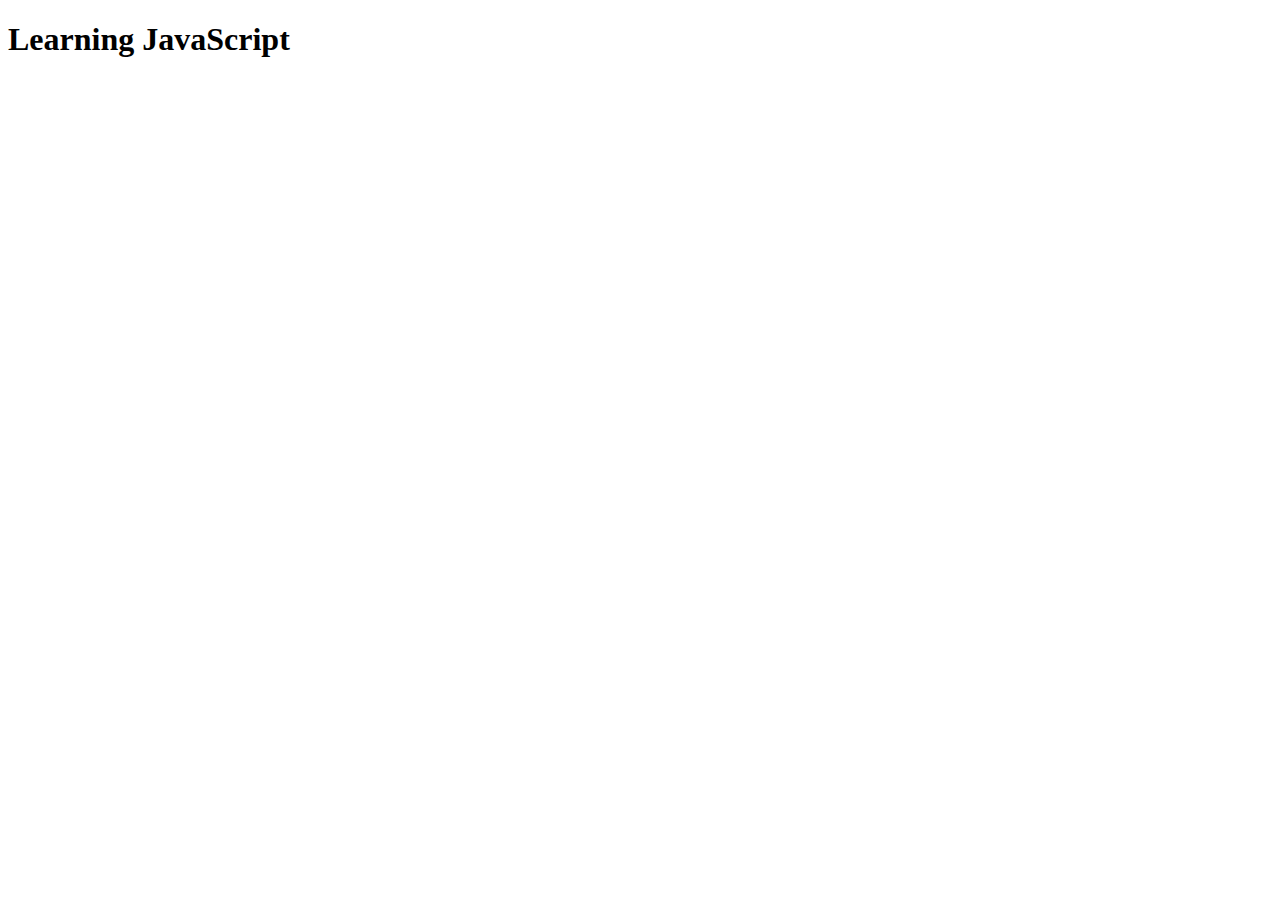
<file: 18 HOW JAVASCRIPT WORKS & DOM/index.html>
<!DOCTYPE html>
<html lang="en">
<head>
    <meta charset="UTF-8">
    <meta name="viewport" content="width=device-width, initial-scale=1.0">
    <title>DOM Manipulation</title>
</head>
<body>
    <h1>Learning JavaScript</h1>
</body>
<script>
    console.log("Hello, World!");
    alert("Hello, JavaScript!");
</script>
<script src=""></script>
</html>
</file>
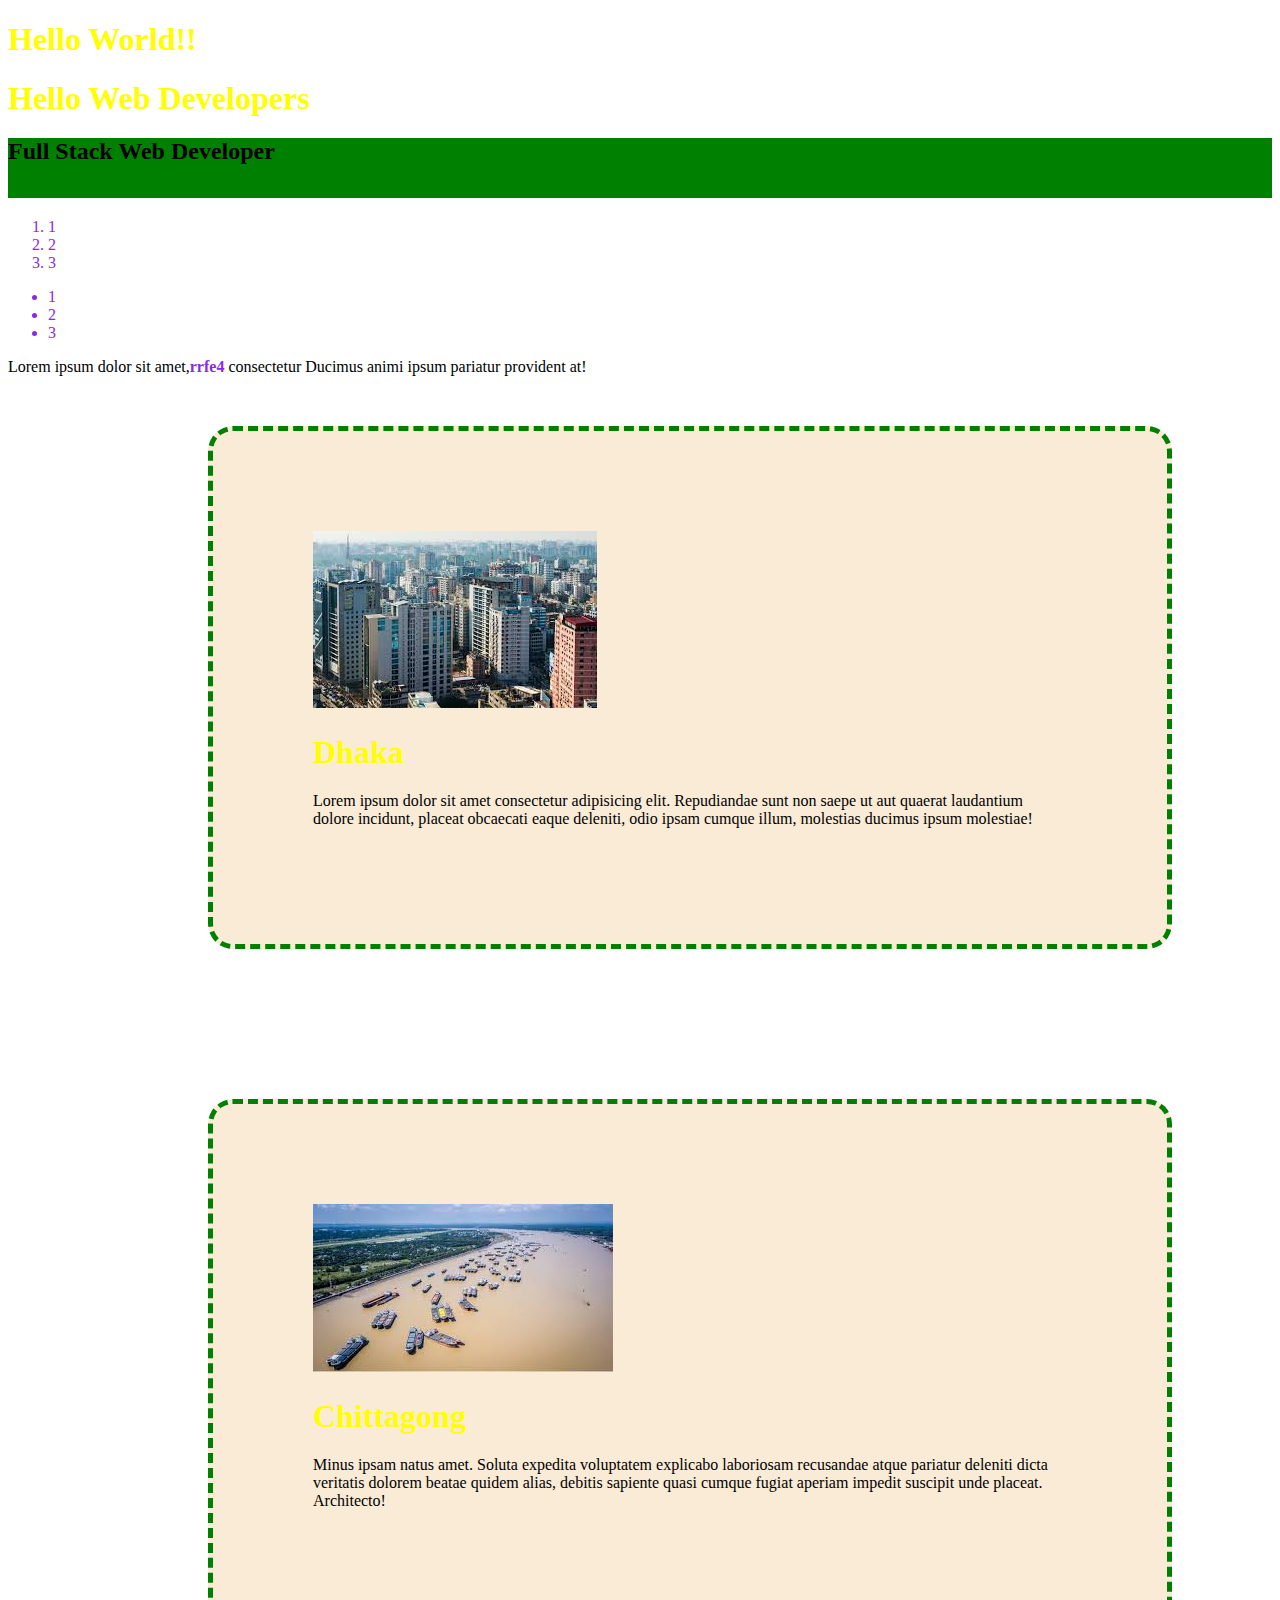
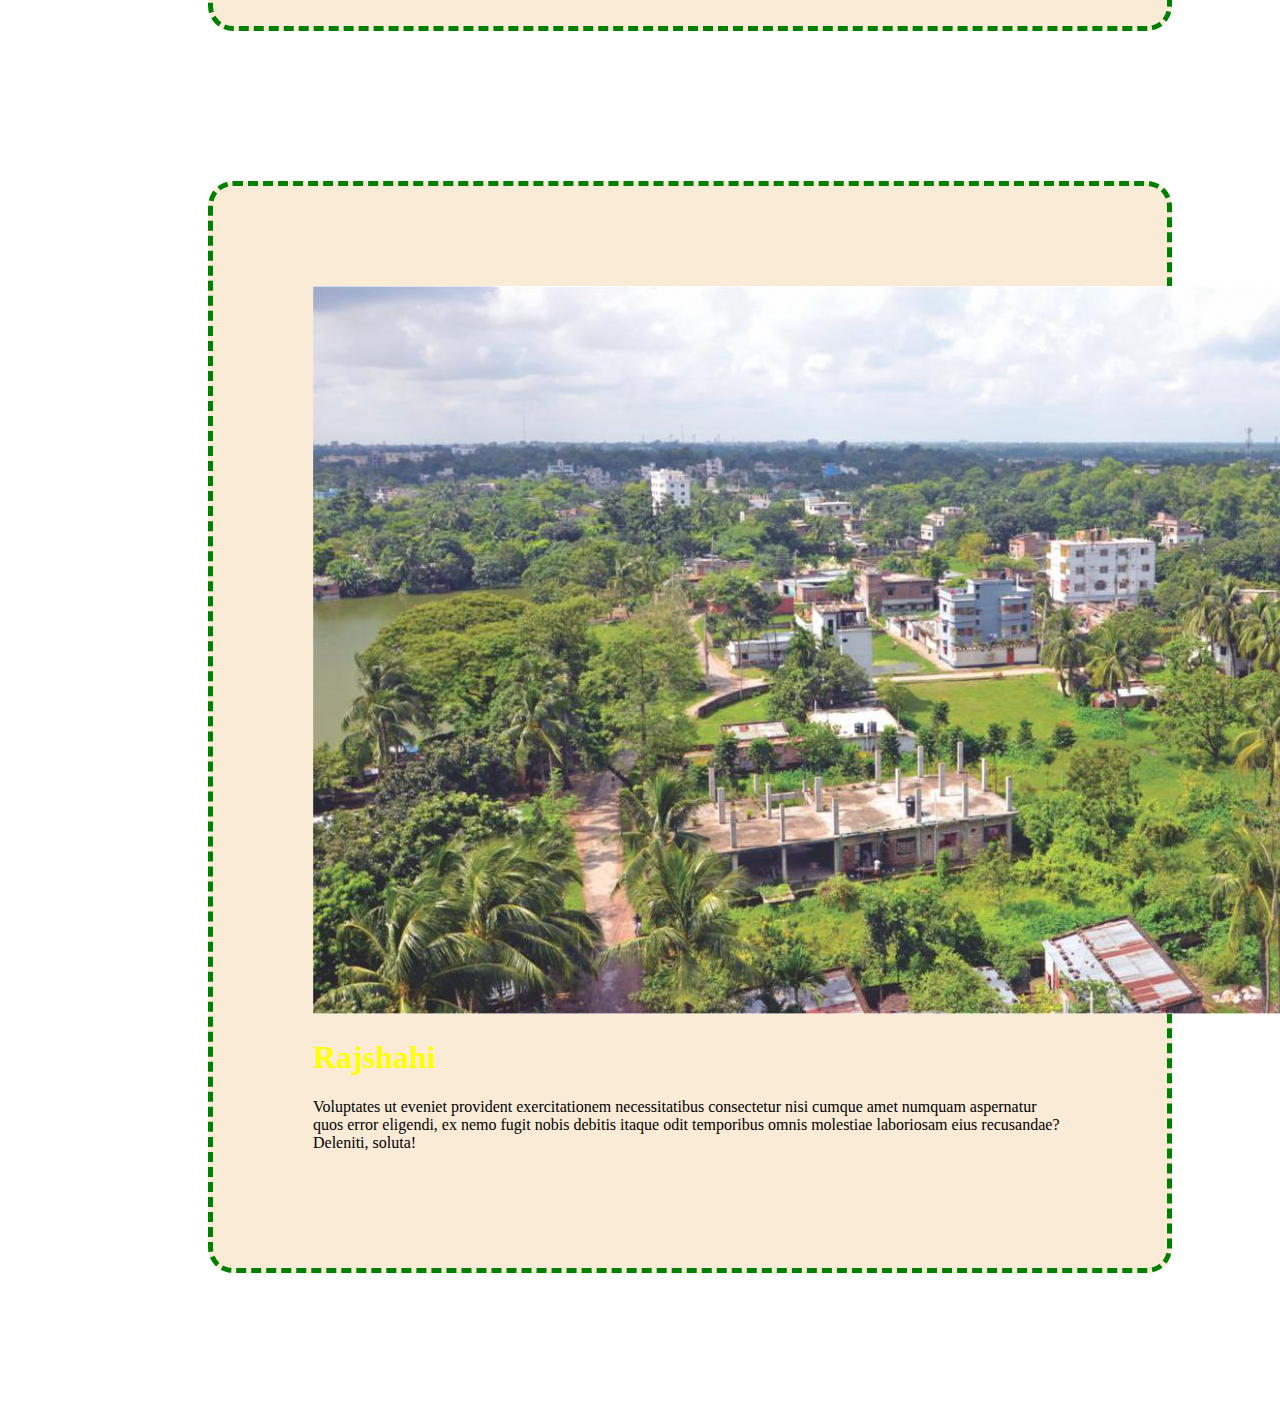
<file: Module 2 Learn and Explore CSS as a Beginner/index.html>
<!-- This is HTML Comment -->
<!DOCTYPE html>
<html lang="en">
<head>
    <meta charset="UTF-8">
    <meta name="viewport" content="width=device-width, initial-scale=1.0">
    <title>Document</title>
    <style>
        h1{
            color: aqua;
        }
        h2 {
            background-color: green;
            height: 60px;
        }
    </style>
    <link rel="stylesheet" href="style.css">
</head>
<body>
    <h1 style="color: tomato;">Hello World!!</h1>
    <h1>Hello Web Developers</h1>
    <h2>Full Stack Web Developer</h2>
    <ol class="list" id="order">
        <li>1</li>
        <li>2</li>
        <li>3</li>
    </ol>
    <ul class="list" id="unorder">
        <li>1</li>
        <li>2</li>
        <li>3</li>
    </ul>
    <p>Lorem ipsum dolor sit amet,<span class="list"><b>rrfe4</b></span> consectetur Ducimus animi ipsum pariatur provident at!</p>
    <div class="city">
        <img src="dhaka.jpeg" alt="dhaka_city">
        <h1>Dhaka</h1>
        <p><span>Lorem ipsum dolor sit amet consectetur adipisicing elit. Repudiandae sunt non saepe ut aut quaerat laudantium dolore incidunt, placeat obcaecati eaque deleniti, odio ipsam cumque illum, molestias ducimus ipsum molestiae!</span></p>
    </div>
    <div class="city">
        <img src="chittagong.jpeg" alt="chittagong">
        <h1>Chittagong</h1>
        <p><span>Minus ipsam natus amet. Soluta expedita voluptatem explicabo laboriosam recusandae atque pariatur deleniti dicta veritatis dolorem beatae quidem alias, debitis sapiente quasi cumque fugiat aperiam impedit suscipit unde placeat. Architecto!</span></p>
    </div>
    <div class="city">
        <img src="rajshahi.jpg" alt="rajshahi">
        <h1>Rajshahi</h1>
        <p><span>Voluptates ut eveniet provident exercitationem necessitatibus consectetur nisi cumque amet numquam aspernatur quos error eligendi, ex nemo fugit nobis debitis itaque odit temporibus omnis molestiae laboriosam eius recusandae? Deleniti, soluta!</span></p>
    </div>
</body>
</html>
</file>
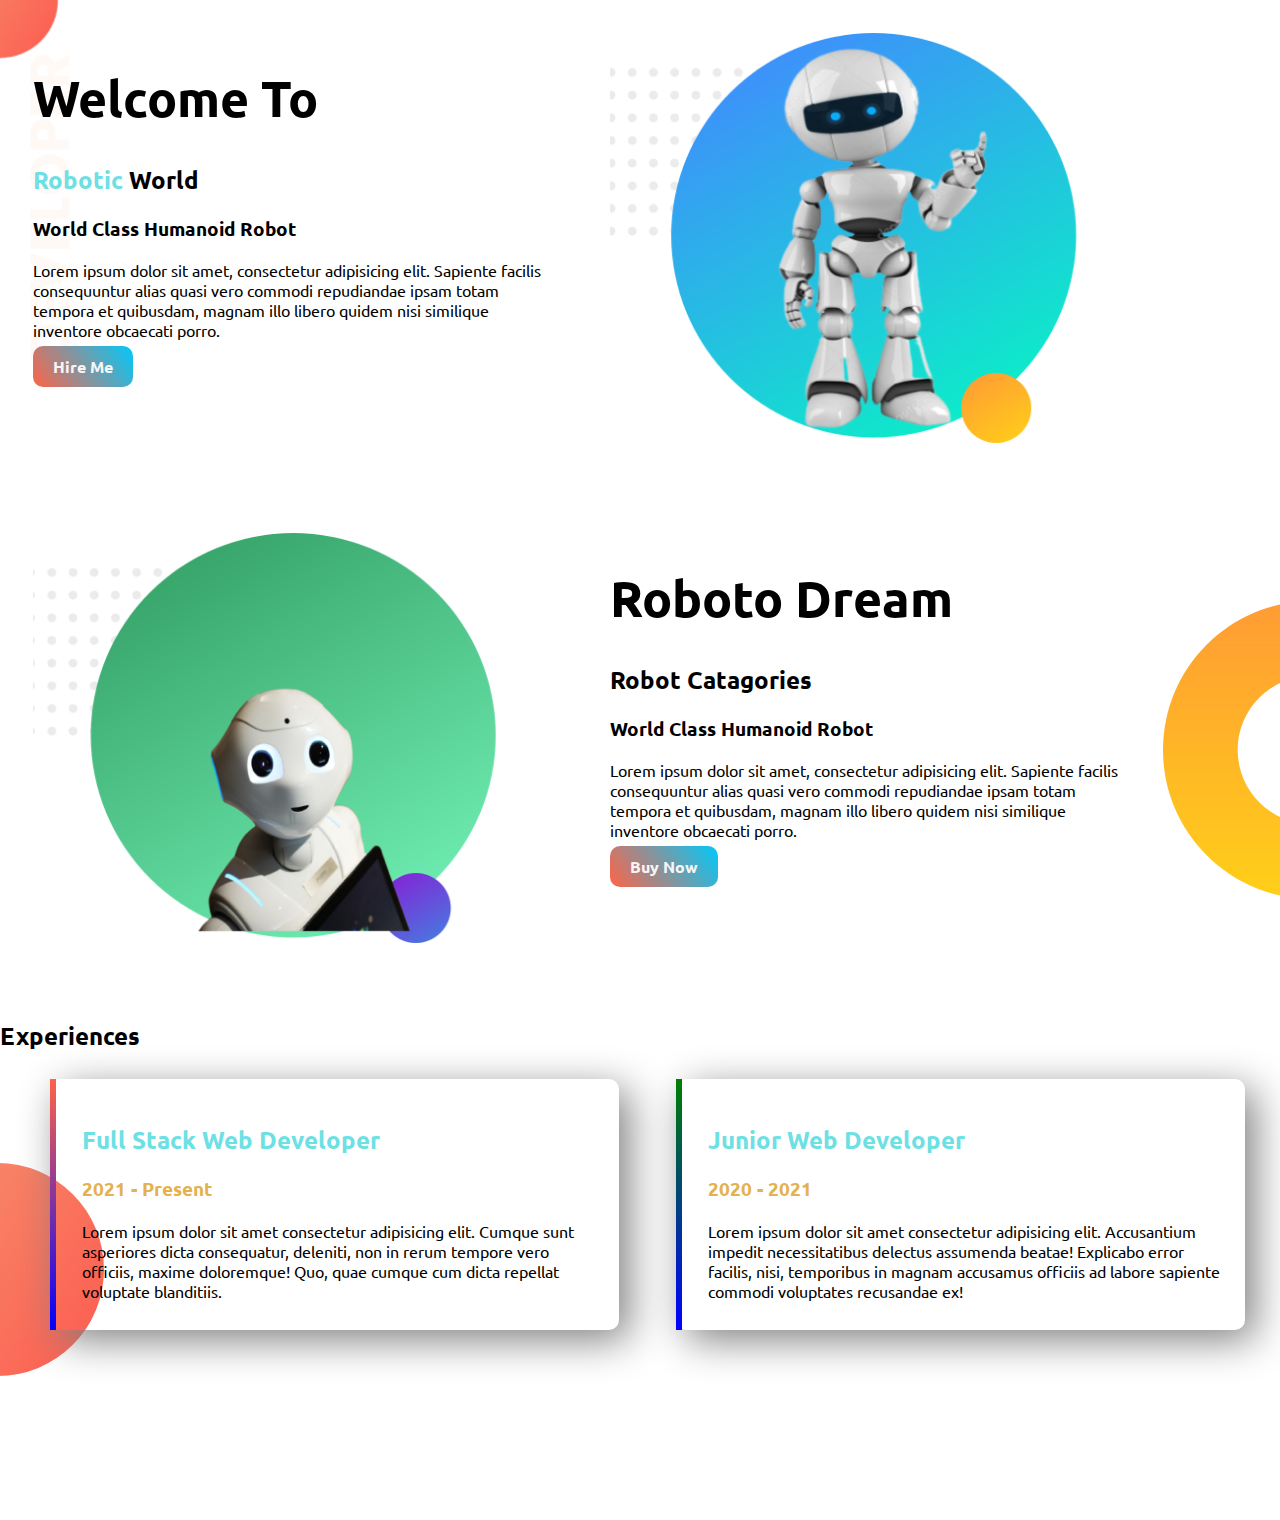
<file: Module 4 Build a beautiful and Professional Portfolio Website/personal-website/index.htm>
<!DOCTYPE html>
<html lang="en">
<head>
    <meta charset="UTF-8">
    <meta name="viewport" content="width=device-width, initial-scale=1.0">
    <title>Joyce</title>
    <link rel="stylesheet" href="style.css">
    <link rel="preconnect" href="https://fonts.gstatic.com">
<link href="https://fonts.googleapis.com/css2?family=Ubuntu:ital,wght@1,300&display=swap" rel="stylesheet">
</head>
<body>
   <section class="top-banner">
       <div class="half-width">
            <h1>Welcome To</h1>
            <h2><span style="color: rgba(105, 224, 228, 0.972);">Robotic</span> World</h2>
            <h3>World Class Humanoid Robot</h3>
            <p>Lorem ipsum dolor sit amet, consectetur adipisicing elit. Sapiente facilis consequuntur alias quasi vero commodi repudiandae ipsam totam tempora et quibusdam, magnam illo libero quidem nisi similique inventore obcaecati porro.</p>
            <a href="#">Hire Me</a>
       </div>
       <div class="half-width">
            <img src="profile_photo.png" alt="profile_photo">
       </div>
   </section>
   <section class="mid-banner">
        <div class="half-width">
            <img src="profile_photo2.png" alt="profile">
        </div>
        <div class="half-width dream-area">
            <h1>Roboto Dream</h1>
            <h2>Robot Catagories</h2>
            <h3>World Class Humanoid Robot</h3>
            <p>Lorem ipsum dolor sit amet, consectetur adipisicing elit. Sapiente facilis consequuntur alias quasi vero commodi repudiandae ipsam totam tempora et quibusdam, magnam illo libero quidem nisi similique inventore obcaecati porro.</p>
            <a href="#">Buy Now</a> 
        </div>
   </section>
    <section class="experience">
        <h2>Experiences</h2>
        <div class="half-width single-expo" id="full-stack">
            <h2  style="color: rgba(105, 224, 228, 0.972);">Full Stack Web Developer</h2>
            <h3  style="color: rgba(228, 175, 76, 0.972);">2021 - Present</h3>
            <p>Lorem ipsum dolor sit amet consectetur adipisicing elit. Cumque sunt asperiores dicta consequatur, deleniti, non in rerum tempore vero officiis, maxime doloremque! Quo, quae cumque cum dicta repellat voluptate blanditiis.</p>
        </div>
        <div class="half-width single-expo" id ="junior-stack">
            <h2  style="color: rgba(105, 224, 228, 0.972);">Junior Web Developer</h2>
            <h3 style="color: rgba(228, 175, 76, 0.972);">2020 - 2021</h3>
            <p>Lorem ipsum dolor sit amet consectetur adipisicing elit. Accusantium impedit necessitatibus delectus assumenda beatae! Explicabo error facilis, nisi, temporibus in magnam accusamus officiis ad labore sapiente commodi voluptates recusandae ex!</p>
        </div>
    </section>
</body>
</html>
</file>
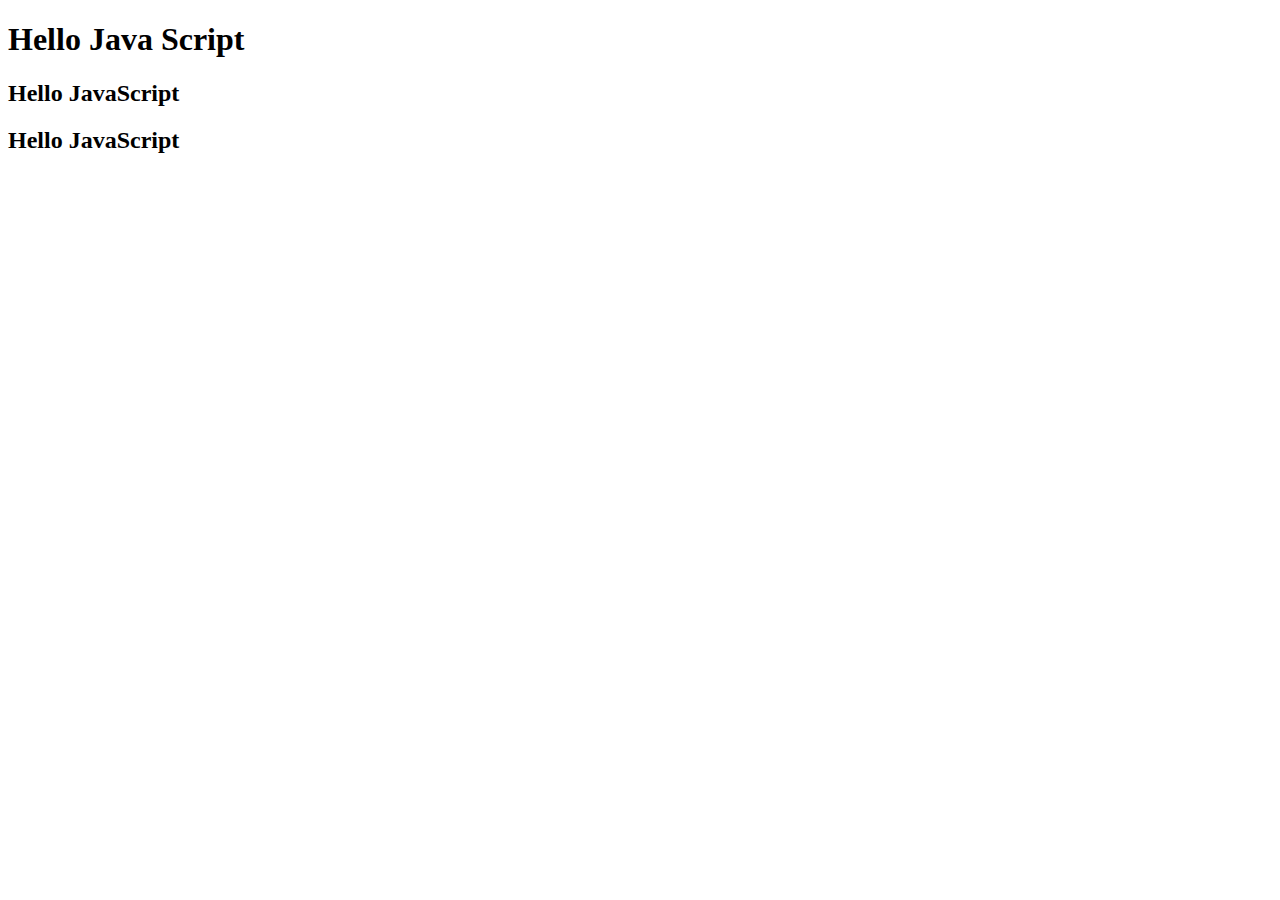
<file: 18 HOW JAVASCRIPT WORKS & DOM/debug.html>
<!DOCTYPE html>
<html lang="en">
<head>
    <meta charset="UTF-8">
    <meta name="viewport" content="width=device-width, initial-scale=1.0">
    <title>Debugger</title>
</head>
<body>
    <h1>Hello Java Script</h1>
    <script src="debug.js"></script>
    <h2>Hello JavaScript</h2>
    <script src="debug.js"></script>
    <h2>Hello JavaScript</h2>
</body>
</html>
</file>
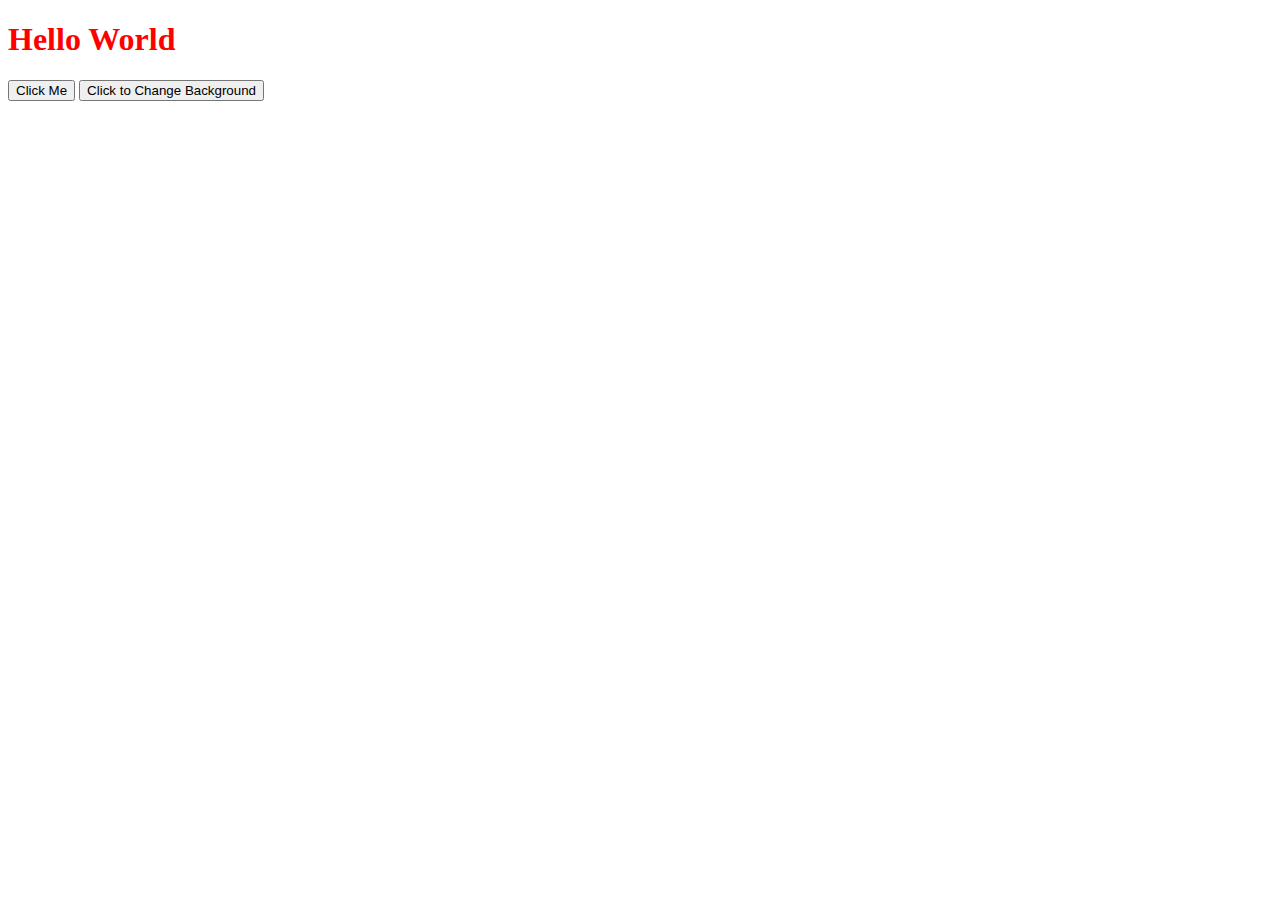
<file: 18 HOW JAVASCRIPT WORKS & DOM/dom.html>
<!DOCTYPE html>
<html lang="en">
<head>
    <meta charset="UTF-8">
    <meta name="viewport" content="width=device-width, initial-scale=1.0">
    <title>DOM</title>
</head>
<body>
    <h1 id="heading">Hello World</h1>
    <button onclick="message()">Click Me</button>
    <button onclick="bgcolor()">Click to Change Background</button>
    <script>
        document.getElementById("heading").style.color = 'red';
        function message(){
            alert("Hello, World!");
        }

        function bgcolor() {
            document.body.style.background = "red";
        }
    </script>
</body>
</html>
</file>
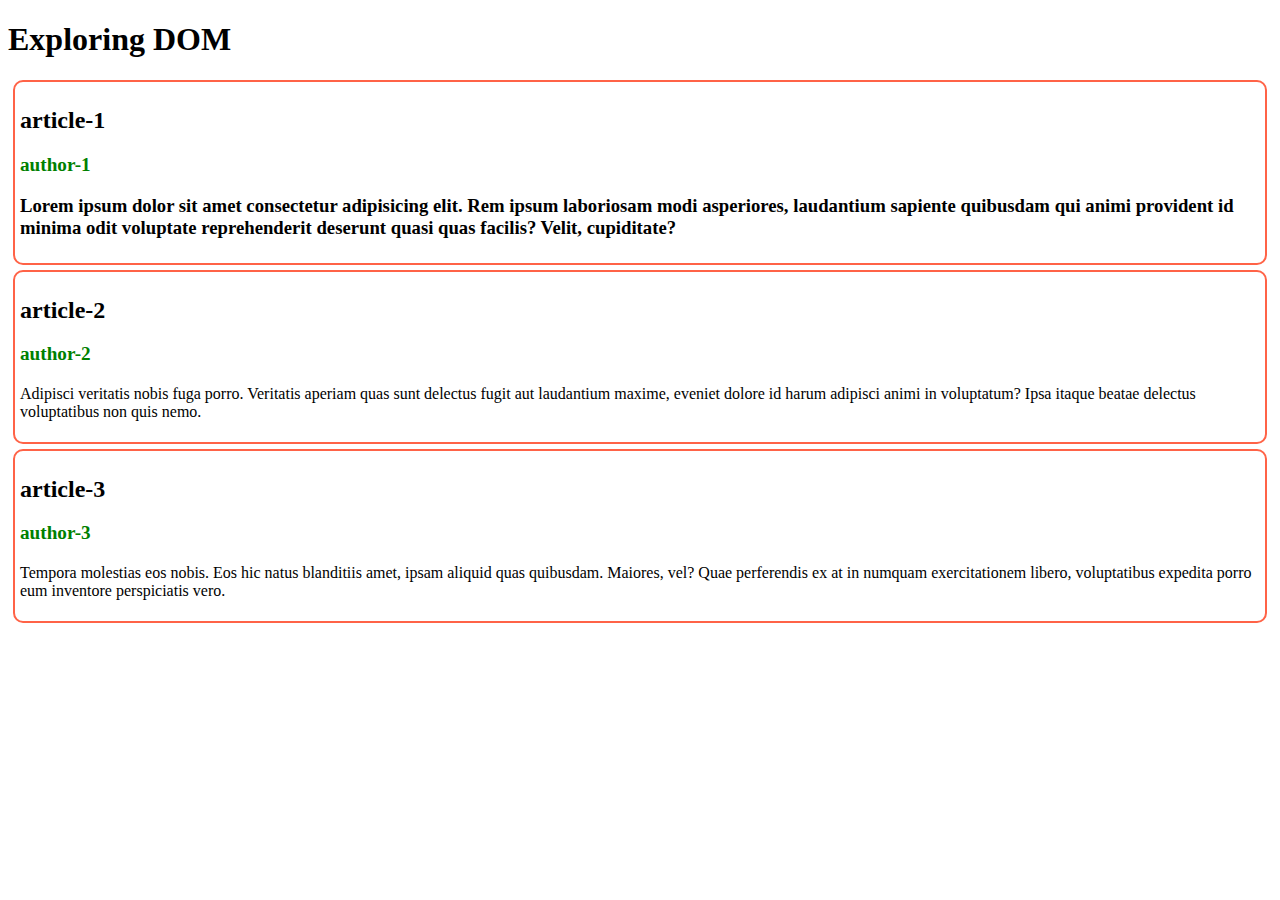
<file: 18 HOW JAVASCRIPT WORKS & DOM/dom2.html>
<!DOCTYPE html>
<html lang="en">
<head>
    <meta charset="UTF-8">
    <meta name="viewport" content="width=device-width, initial-scale=1.0">
    <title>DOM</title>
    <style>
        article{
            border: 2px solid tomato;
            border-radius: 10px;
            margin: 5px;
            padding: 5px;
        }
        .special {

        }
    </style>
</head>
<body>
    <main>
        <section>
            <h1>Exploring DOM</h1>
            <article>
                <h2>article-1</h2>
                <h3 class="author">author-1<h3>
                <p class="description">Lorem ipsum dolor sit amet consectetur adipisicing elit. Rem ipsum laboriosam modi asperiores, laudantium sapiente quibusdam qui animi provident id minima odit voluptate reprehenderit deserunt quasi quas facilis? Velit, cupiditate?</p>
            </article>
            <article class="special">
                <h2>article-2</h2>
                <h3 class="author">author-2</h3>
                <p class="description">Adipisci veritatis nobis fuga porro. Veritatis aperiam quas sunt delectus fugit aut laudantium maxime, eveniet dolore id harum adipisci animi in voluptatum? Ipsa itaque beatae delectus voluptatibus non quis nemo.</p>
            </article>
            <article >
                <h2>article-3</h2>
                <h3 class="author">author-3</h3>
                <p class="description">Tempora molestias eos nobis. Eos hic natus blanditiis amet, ipsam aliquid quas quibusdam. Maiores, vel? Quae perferendis ex at in numquam exercitationem libero, voluptatibus expedita porro eum inventore perspiciatis vero.</p>
            </article>
        </section>
    </main>
    <script>
        var authors = document.getElementsByClassName("author");
        for (let i = 0; i < authors.length; i++) {
            const element = authors[i];
            element.style.color = "green"
            element.style.fontSize = "120%";
        }
    </script>
</body>
</html>
</file>
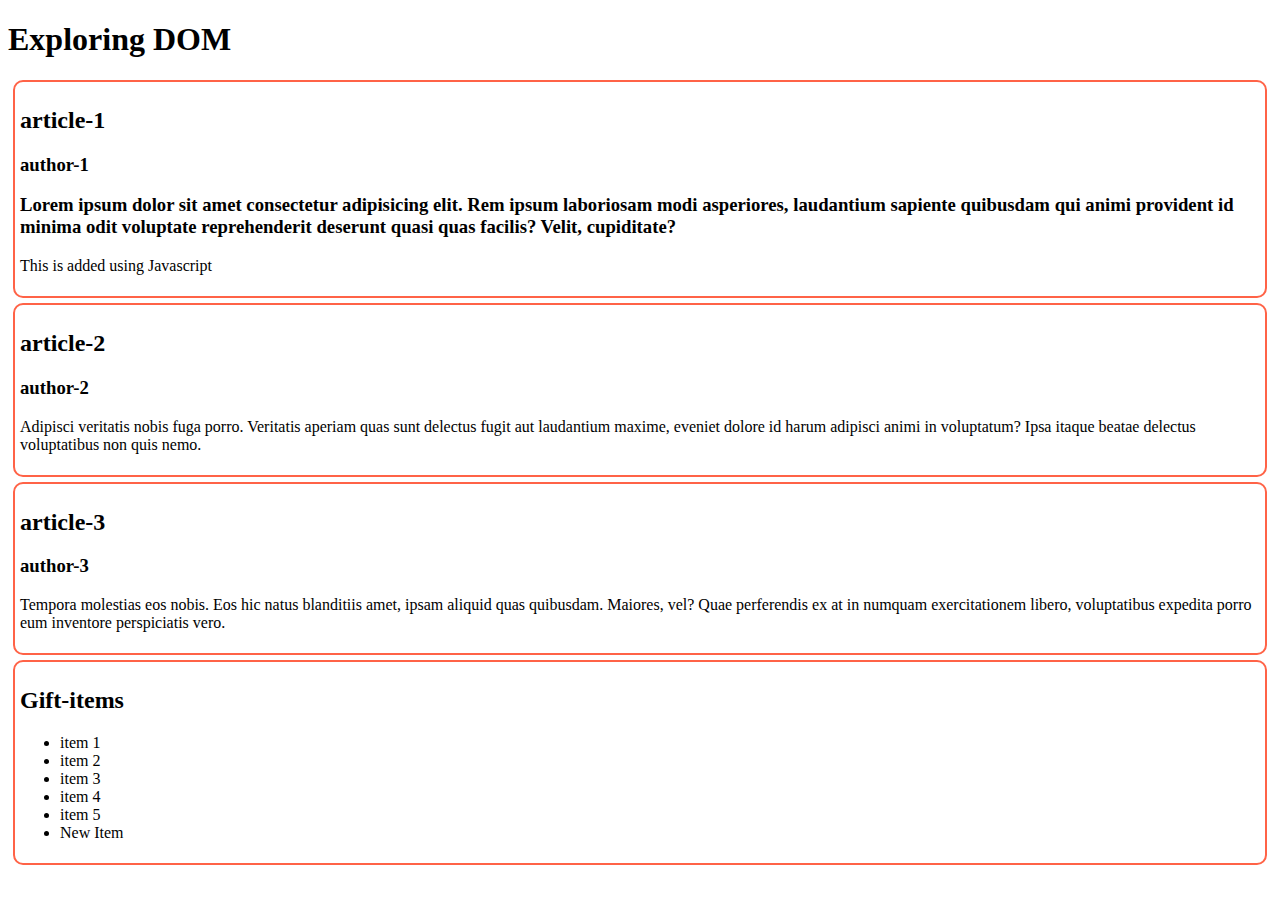
<file: 18 HOW JAVASCRIPT WORKS & DOM/insertDOM.html>
<!DOCTYPE html>
<html lang="en">
<head>
    <meta charset="UTF-8">
    <meta name="viewport" content="width=device-width, initial-scale=1.0">
    <title>DOM</title>
    <style>
        article{
            border: 2px solid tomato;
            border-radius: 10px;
            margin: 5px;
            padding: 5px;
        }
        
    </style>
</head>
<body>
    <main>
        <section>
            <h1>Exploring DOM</h1>
            <article id="first-article">
                <h2>article-1</h2>
                <h3 class="author">author-1<h3>
                <p class="description">Lorem ipsum dolor sit amet consectetur adipisicing elit. Rem ipsum laboriosam modi asperiores, laudantium sapiente quibusdam qui animi provident id minima odit voluptate reprehenderit deserunt quasi quas facilis? Velit, cupiditate?</p>
            </article>
            <article class="special">
                <h2>article-2</h2>
                <h3 class="author">author-2</h3>
                <p class="description">Adipisci veritatis nobis fuga porro. Veritatis aperiam quas sunt delectus fugit aut laudantium maxime, eveniet dolore id harum adipisci animi in voluptatum? Ipsa itaque beatae delectus voluptatibus non quis nemo.</p>
            </article>
            <article >
                <h2>article-3</h2>
                <h3 class="author">author-3</h3>
                <p class="description">Tempora molestias eos nobis. Eos hic natus blanditiis amet, ipsam aliquid quas quibusdam. Maiores, vel? Quae perferendis ex at in numquam exercitationem libero, voluptatibus expedita porro eum inventore perspiciatis vero.</p>
            </article>
            <article>
                <h2>Gift-items</h2>
                <ul id="gift-items">
                    <li>item 1</li>
                    <li>item 2</li>
                    <li>item 3</li>
                    <li>item 4</li>
                    <li>item 5</li>
                </ul>
            </article>
        </section>
    </main>
    <script>
       const article = document.getElementById('first-article');
       const newParagraph = document.createElement('p');
       newParagraph.innerHTML = 'This is added using Javascript';
       article.appendChild(newParagraph);

       // add a item 
       const ul = document.getElementById('gift-items');
       const newItem = document.createElement('li');
       newItem.innerHTML = 'New Item';
       ul.appendChild(newItem);
    </script>
</body>
</html>
</file>
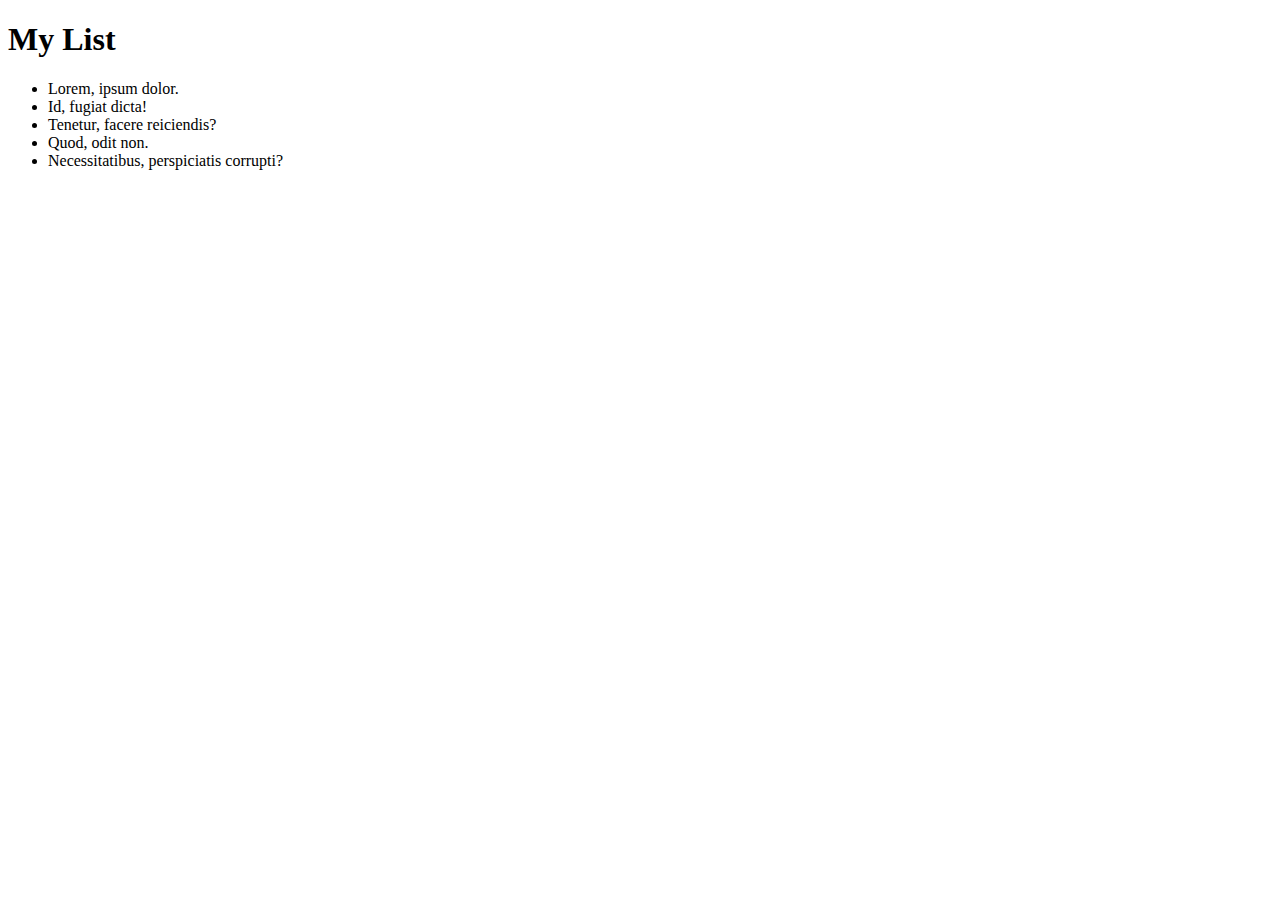
<file: 19 FUNCTION, ADDEVENTLISTENER, EVENT BUBBLE/bubble.html>
<!DOCTYPE html>
<html lang="en">
<head>
    <meta charset="UTF-8">
    <meta name="viewport" content="width=device-width, initial-scale=1.0">
    <title>Bubble</title>
</head>
<body>
    <div id="container">
        <h1>My List</h1>
        <ul id="myList">
            <li id="first" class="item">Lorem, ipsum dolor.</li>
            <li class="item">Id, fugiat dicta!</li>
            <li class="item">Tenetur, facere reiciendis?</li>
            <li class="item">Quod, odit non.</li>
            <li class="item">Necessitatibus, perspiciatis corrupti?</li>
        </ul>
    </div>
    <script>
        document.getElementById('first').addEventListener('click', function(event){
            console.log('first item checked');
            //event.stopPropagation();
 })
        document.getElementById('myList').addEventListener('click', function(event){
            console.log('All item checked');
        })
        document.getElementById('container').addEventListener('click', function(event){
            console.log('Container Clicked');
        })
    </script>
</body>
</html>
</file>
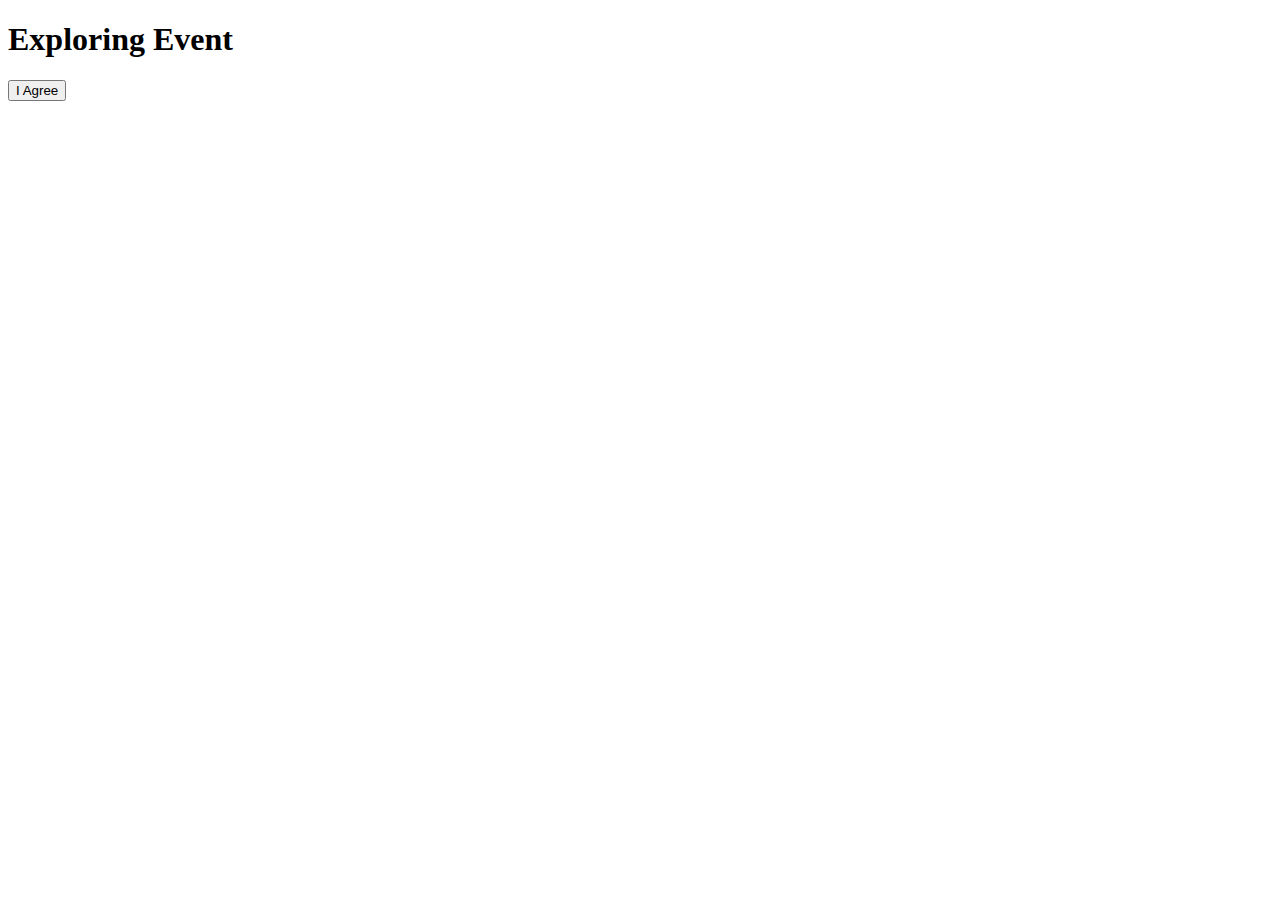
<file: 19 FUNCTION, ADDEVENTLISTENER, EVENT BUBBLE/event.html>
<!DOCTYPE html>
<html lang="en">
<head>
    <meta charset="UTF-8">
    <meta name="viewport" content="width=device-width, initial-scale=1.0">
    <title>Event Management</title>
</head>
<body>
    <h1>Exploring Event</h1>
    <button onclick="msg()">I Agree</button>
    <script src="event.js"></script>
</body>
</html>
</file>
<file: Module 2 Learn and Explore CSS as a Beginner/style.css>
h1 {
    color: #000;
}
h1 {
    color: yellow !important;
}
.list{
    color: blueviolet;
}
/* #order{
    color:blue;
} */
.city {
    background-color: antiquewhite;
    border: 5px dashed green;
    border-radius: 25px;
    padding: 100px;
    margin: 50px 100px 150px 200px;
}
</file>
<file: Module 4 Build a beautiful and Professional Portfolio Website/personal-website/style.css>
body{
    font-family: 'Ubuntu', sans-serif;
    margin:0;
}
.top-banner{
    background-image: url("top-banner.png");
    background-repeat: no-repeat;
}
h1{
    font-size: 50px;
}
section{
    height:500px;
}
.half-width {
    width: 40%;
    float: left;
    margin:7px; 
    padding: 2%;
}

.half-width img {
    width: 100%;
 }
.half-width a{
    text-decoration: none;
    background-image: linear-gradient(55deg,tomato,rgb(0, 201, 251));
    padding: 10px 20px;
    border-radius:10px;
    color: whitesmoke;
    font-weight: bold;
}
.mid-banner{
    background-image: url('dream-bg.png');
    background-repeat: no-repeat;
    background-position: right;
}
.single-expo {
    box-shadow:10px 10px 40px gray;
    border-radius: 10px;
    height: 200px;
    margin-left:50px;
}

.experience {
    background-image: url('exp-bg.png');
    background-repeat: no-repeat;
    background-position: left;
    background-color: white;
}

#full-stack{
    border-left: 6px solid;
    border-image: linear-gradient( tomato,blue);
    border-image-slice: 1;
}

#junior-stack{
    border-left: 6px solid;
    border-image: linear-gradient(green,blue);
    border-image-slice: 1;
}
</file>
